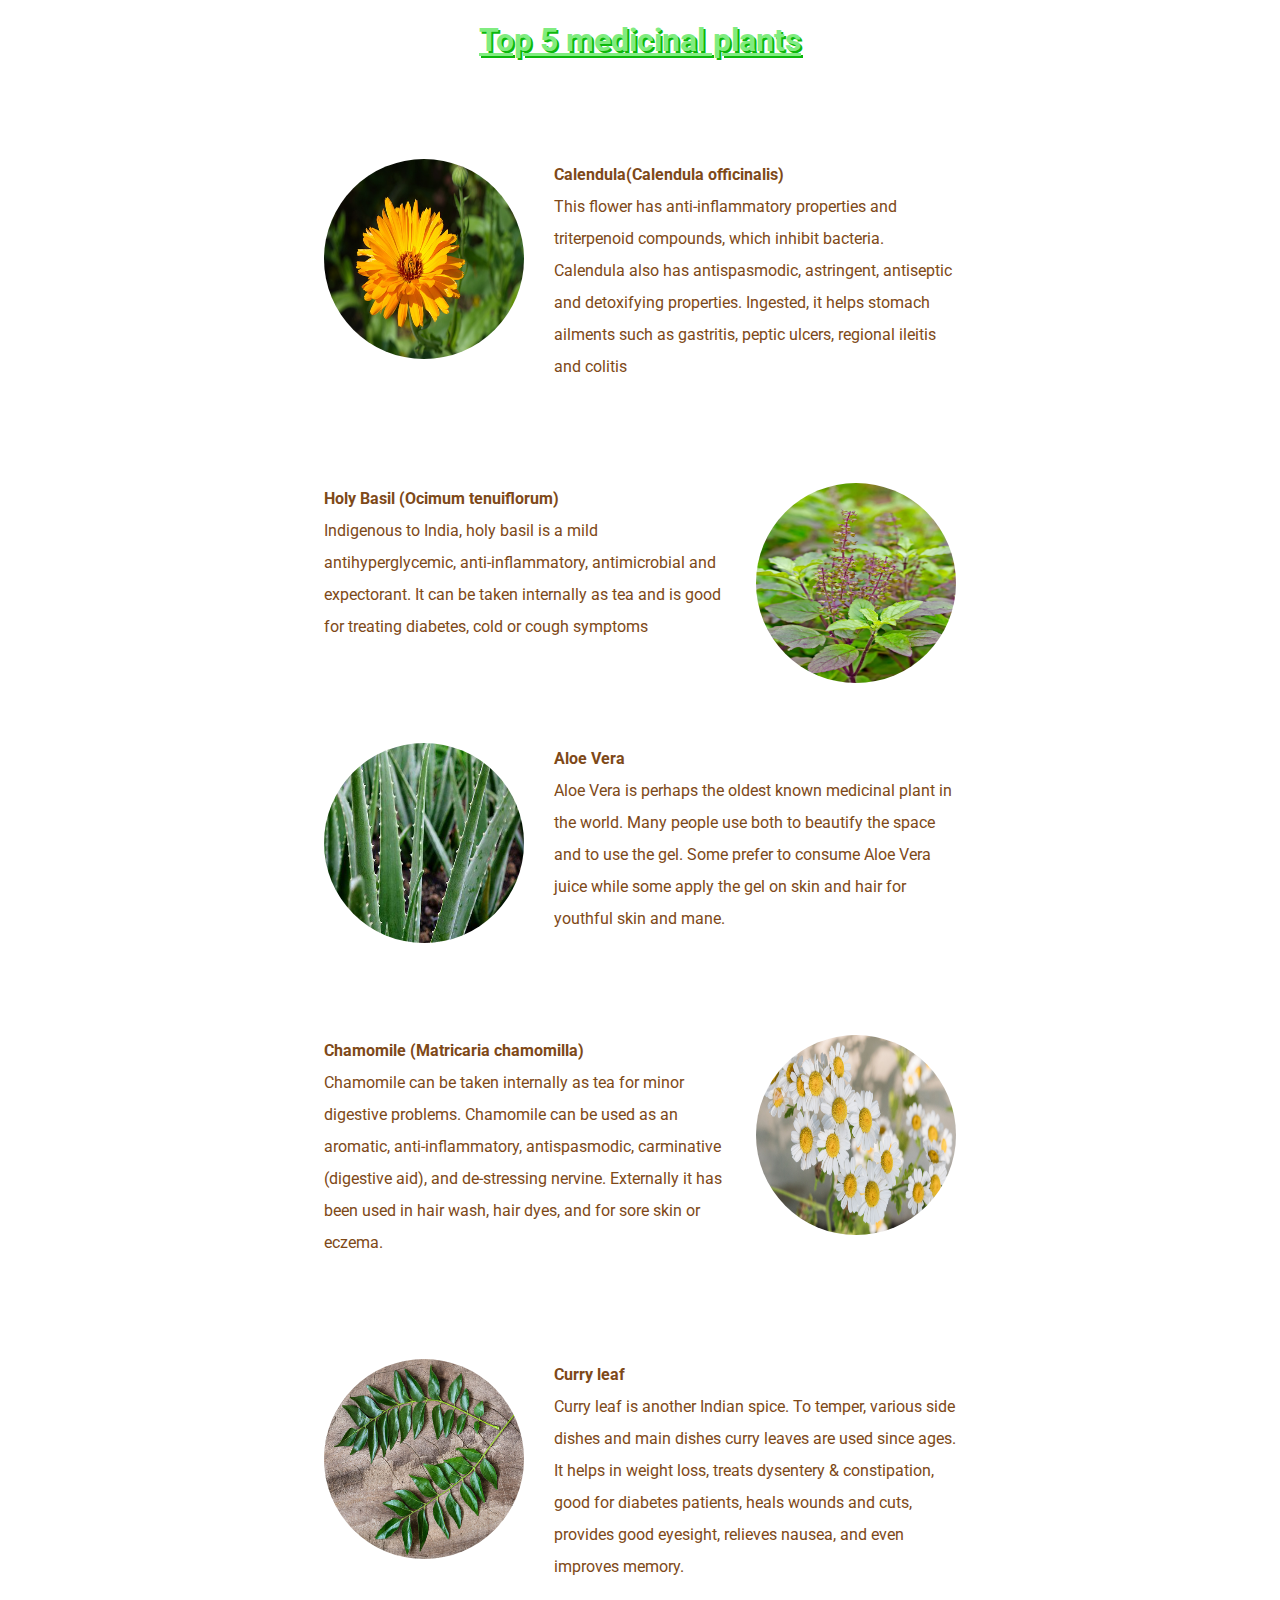
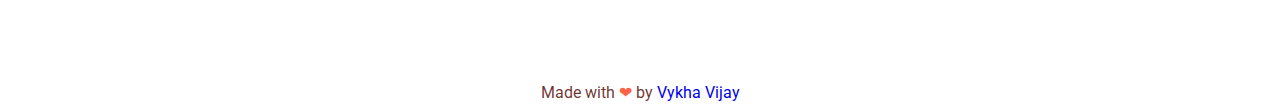
<file: medicinal.htm>
<!DOCTYPE html>
<html lang="en">
<head>
    <meta charset="UTF-8">
    <meta http-equiv="X-UA-Compatible" content="IE=edge">
    <meta name="viewport" content="width=device-width, initial-scale=1.0">
    <title>Medicinal Plants</title>
    <link rel="icon" href="fav.png">
    <!-- google fonts -->
    <link rel="preconnect" href="https://fonts.googleapis.com">
    <link rel="preconnect" href="https://fonts.gstatic.com" crossorigin>
    <link href="https://fonts.googleapis.com/css2?family=Roboto&display=swap" rel="stylesheet">
    <!-- cdn -->
    <link rel="stylesheet" href="https://cdnjs.cloudflare.com/ajax/libs/font-awesome/5.15.3/css/all.min.css" crossorigin="anonymous" referrerpolicy="no-referrer" />
    <style>
        *{
            font-family: 'Roboto', sans-serif;
        }
        h1{
            color: rgb(128, 236, 128);
            text-align: center;
            text-shadow: 2px 2px rgb(11, 184, 11);
        }
        .plants{
            margin: 100px auto;
            width: 50%;
            text-align: left;
        }
        .right{
            margin: 100px auto;
            width: 50%;
            text-align: left;;
        }
        img{
            border-radius: 100%;
            height: 200px;
            width: 200px;
        }
        .leftImg{
            float: left;
            margin-right: 30px;
        }
        .rightImg{
            float: right;
            margin-left: 30px;
        }
        p{
            display: block;
            line-height: 2;
        }
        .brown{
            color: #7e4918;
        }
        .credit{
            text-align: center;
            color: rgba(98, 24, 24, 0.895);
            font-family: 'Roboto', sans-serif;
  }
  .credit a{
      text-decoration: none;
  }
  .credit a:visited{
      color: #7e4918;
  }
    </style>
</head>
<body>
    <h1><u>Top 5 medicinal plants</u></h1>
    <div class="right">
        <img src="calendula.jpg" class="leftImg" alt="1">
        <p class="brown"><strong> Calendula(Calendula officinalis)</strong><br> This flower has anti-inflammatory properties and 
            triterpenoid compounds, which inhibit bacteria. Calendula also has antispasmodic, astringent, antiseptic and detoxifying properties. Ingested,
            it helps stomach ailments such as gastritis, peptic ulcers, regional ileitis and colitis
        </p>
    </div>
    <div class="plants">
        <img src="basil.webp" id="holy" class="rightImg"  alt="2">
        <p class="brown"><strong>Holy Basil (Ocimum tenuiflorum)</strong><br> Indigenous to India, holy basil is a mild antihyperglycemic, anti-inflammatory, antimicrobial and expectorant. It can be taken 
        internally as tea and is good for treating diabetes, cold or cough symptoms
        </p>
    </div>
    <div class="right">
        <img src="img8.jpg" class="leftImg"  alt="3">
        <p class="brown"><strong>Aloe Vera</strong><br>Aloe Vera is perhaps the oldest known medicinal plant in the world. Many people use both to beautify the space and to use the gel. Some prefer to consume 
            Aloe Vera juice while some apply the gel on skin and hair for youthful skin and mane.
        </p>
    </div>
    <div class="plants">
            <img src="chamomile.jpg" class="rightImg" alt="4">
        <p class="brown"><strong>Chamomile (Matricaria chamomilla)</strong><br> Chamomile can be taken internally as tea for minor digestive problems. Chamomile can be used as an aromatic, anti-inflammatory, antispasmodic, carminative (digestive aid), and de-stressing nervine. 
                Externally it has been used in hair wash, hair dyes, and for sore skin or eczema.</p>
    </div>
    <div class="right">
            <img src="curry.jpg" class="leftImg"  alt="5">
        <p class="brown"><strong>Curry leaf</strong><br>Curry leaf is another Indian spice. To temper, various side dishes and main dishes curry leaves are used since ages. It helps in weight loss, treats dysentery & constipation, good for diabetes patients, 
        heals wounds and cuts, provides good eyesight, relieves nausea, and even improves memory.</p>
    </div>
    <div class="credit">Made with <span style="color:tomato">❤</span> by <a href="main.html">Vykha Vijay</a></div>
</body>
</html>
</file>
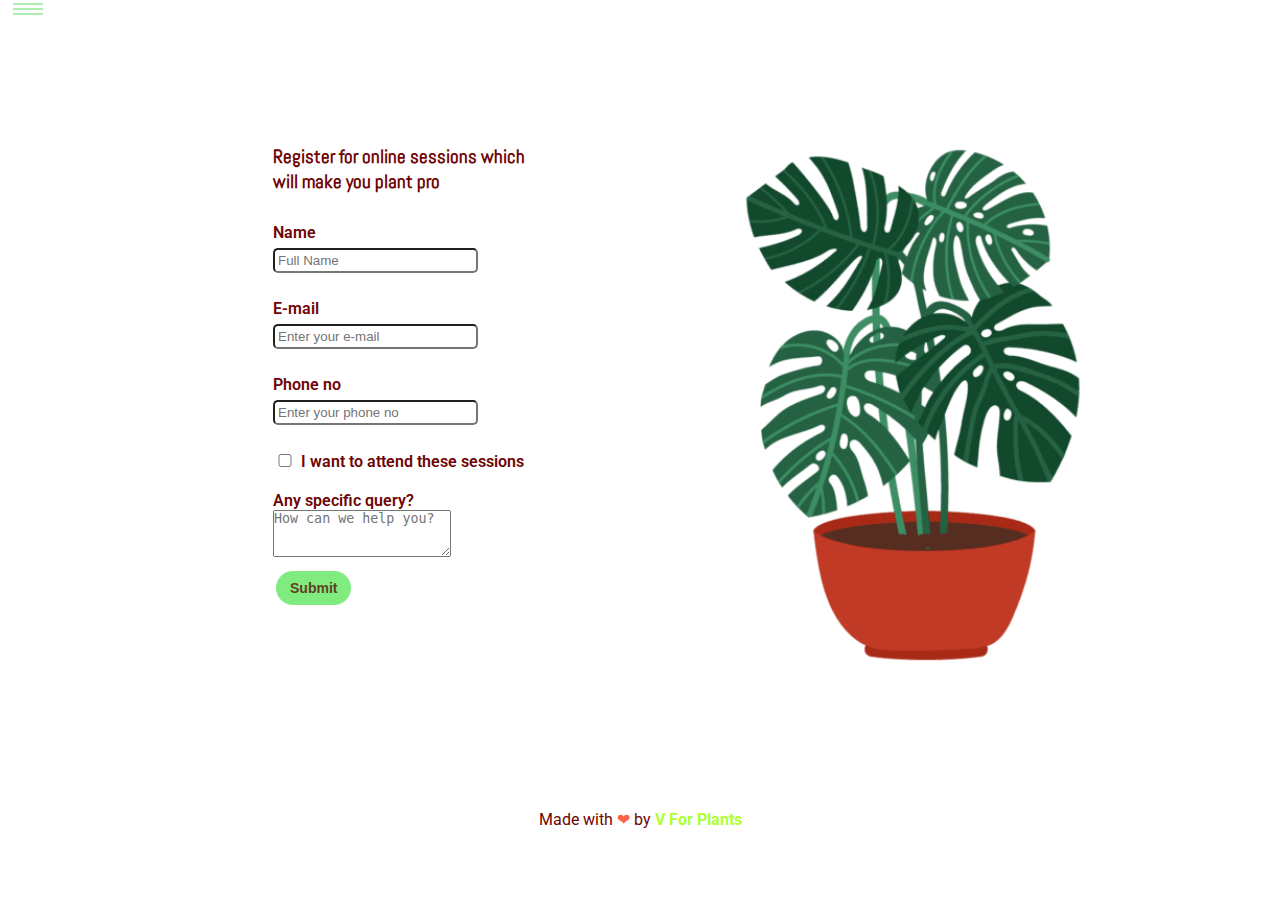
<file: register.html>
<!DOCTYPE html>
<html lang="en">
<head>
    <meta charset="UTF-8">
    <meta http-equiv="X-UA-Compatible" content="IE=edge">
    <meta name="viewport" content="width=device-width, initial-scale=1.0">
    <title>Register</title>
    <link rel="icon" href="fav.png">
    <!-- css -->
    <link rel="stylesheet" href="regstyle.css">
    <!-- google fonts -->
    <link rel="preconnect" href="https://fonts.googleapis.com">
    <link rel="preconnect" href="https://fonts.gstatic.com" crossorigin>
    <link href="https://fonts.googleapis.com/css2?family=Roboto&display=swap" rel="stylesheet">
    <!-- cdn -->
    <link rel="stylesheet" href="https://cdnjs.cloudflare.com/ajax/libs/font-awesome/5.15.3/css/all.min.css" crossorigin="anonymous" referrerpolicy="no-referrer" />
    <style>
        *{
            margin: 0;
            padding: 0;
            box-sizing: border-box;
        }
        body{
            border-color: #eee;
        }
        #hamburger-wrapper{
            position: absolute;
            right: 50px;
            top:25px;
            cursor: pointer;
            z-index: 1;
        }
        .hamburger, .hamburger::before, .hamburger::after{
            display: inline-block;
            width: 30px;
            height: 2px;
            background-color: rgb(173, 237, 173);
            transition: all 0.3s;
        }
        .hamburger{
            position: relative;
        }
        .hamburger::before, .hamburger::after{
            content: "";
            position: absolute;
        }
        .hamburger::before{
            transform: translateY(-5px);
        }
        .hamburger::after{
           transform: translateY(-10px);
        }
        .navbar{
            position: absolute;
            right: 0;
            width: 500px;
            height: 100vh;
            background-color: rgb(173, 237, 173);
            clip-path: circle(0 at 100% 0);
            transition: all 0.3s;
        }
        .nav-list{
            position:absolute;
            list-style: none;
            right:180px;
            top:40px;
            transform: translateX(-300px) rotate(20deg);
            opacity: 0;
            transition: all 0.3s;
            transition-delay:0.3s;
        }
        .nav-list li{
            margin: 50px 0;
            text-align: center;
        }
        .nav-list li a{
            text-decoration: none;
            color: #eee;
            font-family: 'Roboto',sans-serif;
            text-transform: uppercase;
            padding: 10px;
            transition: all 0.3s;
        }
        .nav-list li a:hover{
            border-bottom: 1px solid #fff;
        }
        #hamburger-toggle{
            visibility: hidden;
        }
        #hamburger-toggle:checked ~ .hamburger-wrapper .hamburger{
            background-color: transparent;
        }
        #hamburger-toggle:checked ~ .hamburger-wrapper .hamburger::before{
            transform: rotate(225deg);
            background-color: #fff;
        }
        #hamburger-toggle:checked ~ .navbar{
            clip-path: circle(500px at 100% 0);
        }
        #hamburger-toggle:checked ~ .navbar .nav-list{
            transform: translateX(0);
            opacity: 1;
        }
    </style>
</head>
<body>
    <div class="whole">
    <input type="checkbox" id="hamburger-toggle">
     <label class="hamburger-wrapper" for="hamburger-toggle">
         <span class="hamburger"></span>
     </label>
     <nav class="navbar">
         <ul class="nav-list">
             <li><a href="main.html">home</a></li>
             <li><a href="about.htm">about</a></li>
             <li><a href="contact.html">contact</a></li>
             <li><a href="gallery.htm">gallery</a></li>
         </ul>
     </nav>

    <div class="content">
        <div class="info">
        <div class="formdiv">
            <h1>Register for online sessions which will make you plant pro</h1>
            <form action="https://formspree.io/f/mnqwlolg" method="POST">
                <br>
                <div>
                    <label for="name">Name</label>
                    <br>
                    <input type="text" id="name" name="name" placeholder="Full Name" autocomplete="off" required>
                </div>
                <div>
                    <label for="regemail">E-mail</label>
                    <br>
                    <input type="email" id="regemail" name="email" placeholder="Enter your e-mail"  autocomplete="off" required>
                </div>
                <div>
                    <label for="regphone">Phone no</label>
                    <br>
                    <input type="phone" name="phone" id="regphone" placeholder="Enter your phone no"  autocomplete="off">
                </div>
                <div id="checkform">
                    <input type="checkbox" name="box">
                    <label>I want to attend these sessions</label>
                </div>
                <div>
                <label>Any specific query?</label>
                <br>
                <textarea rows="3" cols="20" placeholder="How can we help you?" name="message"  autocomplete="off"></textarea>
                </div>
                <button type="submit" class="btn">Submit</button>
            </form>
        </div>
    <div class="regimage">
        <img src="monstera.webp" alt="">
    </div>
</div>
  </div>
  </div>
  <div class="credit">Made with <span style="color:tomato">❤</span> by <a href="main.html">V For Plants</a></div>
</body>
</html>
</file>
<file: regstyle.css>
@import url('https://fonts.googleapis.com/css2?family=Abel&display=swap');
@import url('https://fonts.googleapis.com/css2?family=Roboto:wght@100&display=swap');
*{
    padding: 0;
    margin: 0;
}
.whole{
    display: flex;
}
.content{
    color: rgb(110, 3, 3);
}
.info{
    height: 58vh;
    width: 80vw;
    margin:144px auto;
    display: flex;
    justify-content: space-around;
    padding-left: 10px;
    transition: margin-left .5s;
    margin-left: 20px;
}
.firstdiv{
    background-color: rgb(128, 236, 128);
    font-family: 'abel', sanserif;
    width: 400px;
    height: 110vh;
}
.firstdiv nav{
    padding: 45px;
}
.firstdiv nav li{
    list-style: none;
    font-size: 30px;
    padding: 33px 0;
}
.firstdiv nav li a{
    text-decoration: none;
    color: rgb(110, 3, 3);
}
.formdiv{
    font-family: 'Roboto',sans-serif;
    font-weight: 600;
    padding:0 200px;
}
.formdiv h1{
    font-family: 'Abel',sans-serif;
    /* text-align: center; */
    /* padding-top: 5px;  */
    font-size: 19px;
    font-weight: bold;
}
.formdiv form div{
    padding: 10px 0;
}
.formdiv form div input{
    width: 16vw;
    border-radius: 5px;
    margin: 6px 0;
    padding: 3px;
}
.regimage img{
    height: 58vh;
    /* transition: margin-right .5s;
    margin-right: 200px; */
}
#checkform{
    flex-direction: row;
}
#checkform input{
    width: 24px;
    margin: 3px 0;
}
.btn{
    padding: 9px 14px;
    border-radius: 22px;
    color:#614124;
    background-color:rgb(128, 236, 128);;
    font-weight: bold;
    font-size: 14px;
    margin: 0 3px;
    cursor: pointer;
    border: none;
}
.btn:hover{
    color: rgb(128, 236, 128);
    background-color: #614124;
}
body{
    font-family: 'Roboto', sans-serif;
}
.wrapper{
    display: flex;
    align-items: right;
    justify-content:flex-start;
    height:100vh;
    flex-direction: column;
    padding-top: 138px;
}
.credit{
    text-align: center;
    color: rgb(110, 3, 3);
    font-family: 'Roboto', sans-serif;
  }
.credit a{
    text-decoration: none;
    color:greenyellow;
    font-weight: bold;
  }
</file>
